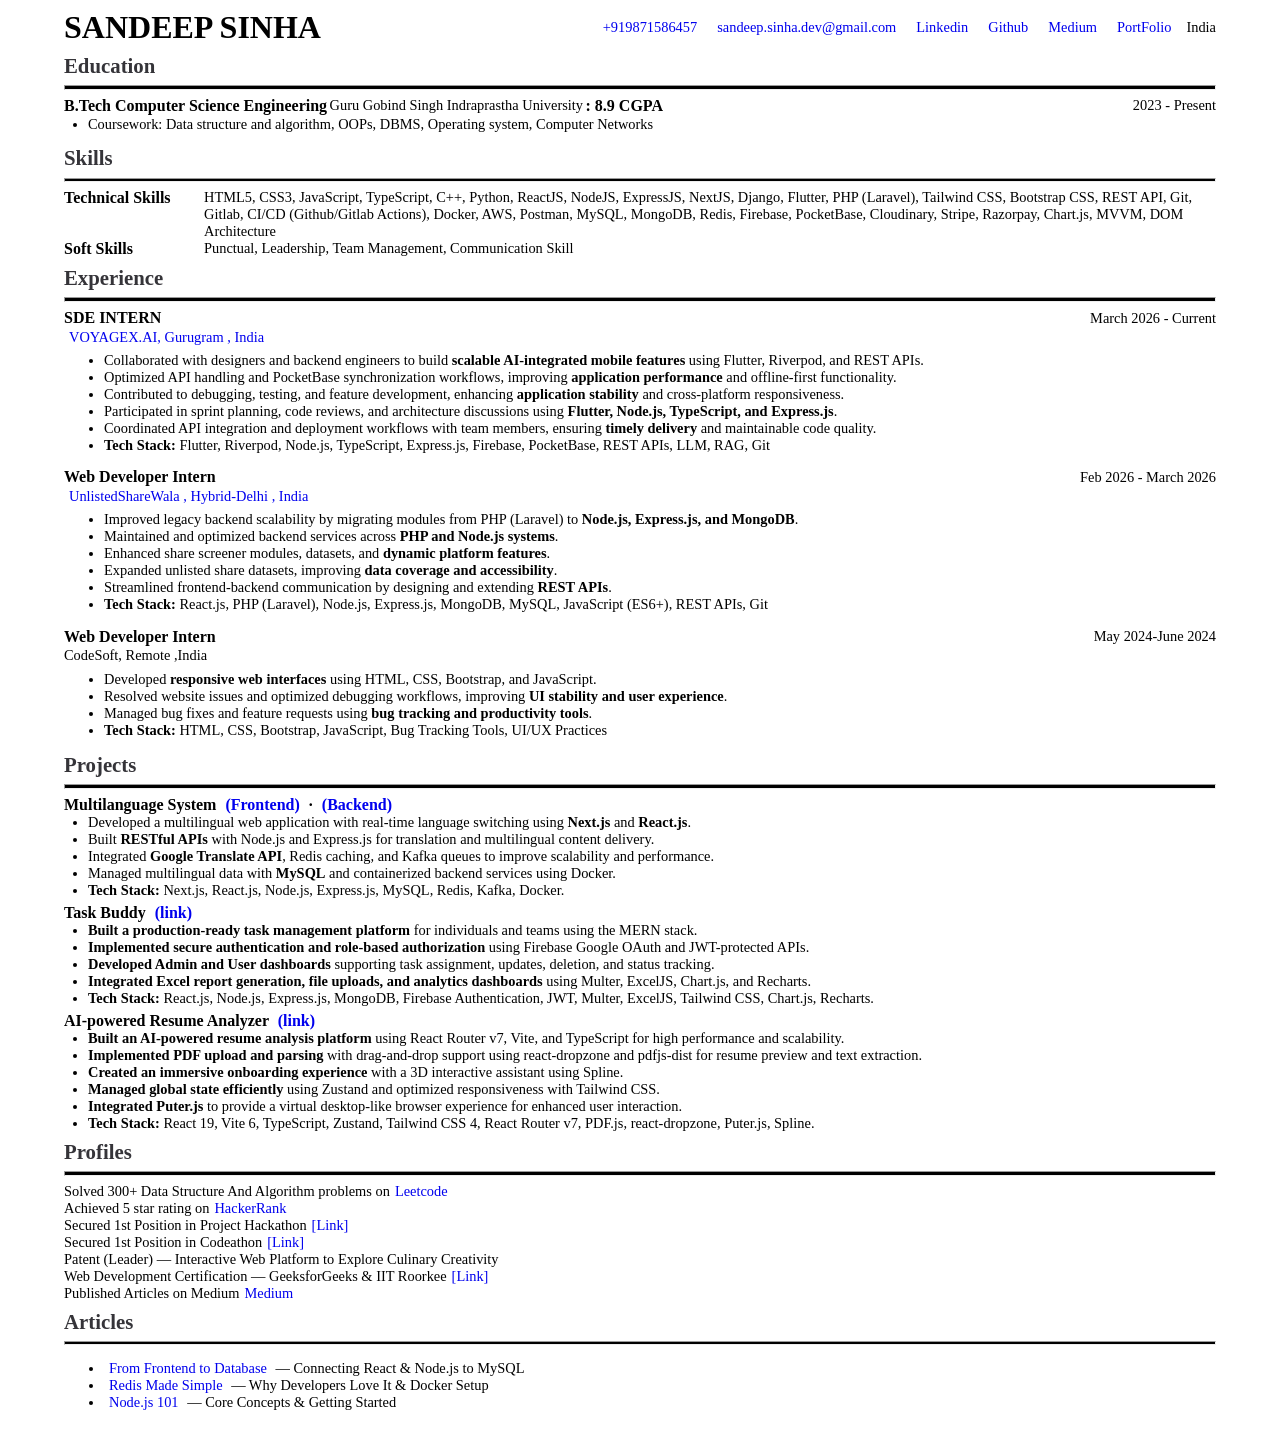
<file: index.html>
<!DOCTYPE html>
<html lang="en">

<head>
    <meta charset="UTF-8">
    <meta http-equiv="X-UA-Compatible" content="IE=edge">
    <meta name="viewport" content="width=device-width, initial-scale=1.0">
    <link rel="stylesheet" href="./Resume.css">
    <title>Resume</title>
</head>

<body>
    <div class="Resume">
        <div class="Resume_Head">
            <div class="Resume_Name">SANDEEP SINHA</div>
            <div class="Resume_Contact">
                <div><a href="tel:+919871586457">+919871586457</a></div>

                <a href="mailto:sandeep.sinha.dev@gmail.com">sandeep.sinha.dev@gmail.com</a>
                <a href="https://www.linkedin.com/in/sandeep-sinha-full-stack">Linkedin</a>
                <a href="https://github.com/sinhaSandeep2006">Github</a>
                <a href="https://medium.com/@avta">Medium</a>
                <a href="https://portfolio-xi-red-oyzqsvfe94.vercel.app/">PortFolio</a>
                <div>India</div>
            </div>
        </div>

        <div class="Resume_Body">
            <div class="Section">
                <div class="Section_Head">Education</div>
                <hr>
                <div class="Sep">
                    <div class="Institute">
                        <div class="S_Bold">B.Tech Computer Science Engineering</div>
                        Guru Gobind Singh Indraprastha University
                        <div class="S_Bold"> : 8.9 CGPA </div>
                    </div>
                    <div class="Normal">2023 - Present</div>
                </div>

                <div class="Sep">
                    <div class="Institute">
                        <ul class="course_work">
                            <li>
                                <span>Coursework:</span>
                                Data structure and algorithm, OOPs, DBMS, Operating system, Computer Networks
                            </li>
                        </ul>
                    </div>
                </div>
               <div class="Section_Head">Skills</div>
                <hr>
                <div class="DF">
                    <div class="S_Bold">Technical Skills</div>
                    <div class="Skills">HTML5, CSS3, JavaScript, TypeScript, C++, Python, ReactJS, NodeJS, ExpressJS,
                        NextJS, Django, Flutter, PHP (Laravel), Tailwind CSS, Bootstrap CSS, REST API, Git, Gitlab,
                        CI/CD (Github/Gitlab Actions), Docker, AWS, Postman, MySQL, MongoDB, Redis, Firebase,
                        PocketBase, Cloudinary, Stripe, Razorpay, Chart.js, MVVM, DOM Architecture</div>
                </div>
                <div class="DF">
                    <div class="S_Bold">Soft Skills</div>
                    <div class="Skills">Punctual, Leadership, Team Management, Communication Skill</div>
                </div>
                <div class="Section_Head">Experience</div>
                <hr>

                <!-- Fullstack Developer -->
                <div class="Sep">
                    <div class="S_Bold">
                        SDE INTERN
                    </div>
                    <div>
                        March 2026 - Current
                    </div>
                </div>
                <div class="Sm_Bold">
                    <a href="https://voyagex.ai/">
                        VOYAGEX.AI, Gurugram , India</a>
                </div>
     <ul>
    <li>
        Collaborated with designers and backend engineers to build
        <b>scalable AI-integrated mobile features</b> using Flutter, Riverpod,
        and REST APIs.
    </li>

    <li>
        Optimized API handling and PocketBase synchronization workflows,
        improving <b>application performance</b> and offline-first functionality.
    </li>

    <li>
        Contributed to debugging, testing, and feature development,
        enhancing <b>application stability</b> and cross-platform responsiveness.
    </li>

    <li>
        Participated in sprint planning, code reviews, and architecture discussions
        using <b>Flutter, Node.js, TypeScript, and Express.js</b>.
    </li>

    <li>
        Coordinated API integration and deployment workflows with team members,
        ensuring <b>timely delivery</b> and maintainable code quality.
    </li>

    <li>
        <b>Tech Stack:</b> Flutter, Riverpod, Node.js, TypeScript, Express.js,
        Firebase, PocketBase, REST APIs, LLM, RAG, Git
    </li>
</ul>


                <!-- SOFTWARE ENGINEER -->
                <div class="Sep">
                    <div class="S_Bold">
                        Web Developer Intern
                    </div>
                    <div>
                        Feb 2026 - March 2026
                    </div>
                </div>
                <div class="Sm_Bold">
                    <a href="https://unlistedsharewala.com/">
                        UnlistedShareWala , Hybrid-Delhi , India</a>
                </div>
           <ul>
    <li>
        Improved legacy backend scalability by migrating modules from PHP (Laravel)
        to <b>Node.js, Express.js, and MongoDB</b>.
    </li>

    <li>
        Maintained and optimized backend services across
        <b>PHP and Node.js systems</b>.
    </li>

    <li>
        Enhanced share screener modules, datasets, and
        <b>dynamic platform features</b>.
    </li>

    <li>
        Expanded unlisted share datasets, improving
        <b>data coverage and accessibility</b>.
    </li>

    <li>
        Streamlined frontend-backend communication by designing
        and extending <b>REST APIs</b>.
    </li>

    <li>
        <b>Tech Stack:</b> React.js, PHP (Laravel), Node.js, Express.js,
        MongoDB, MySQL, JavaScript (ES6+), REST APIs, Git
    </li>
</ul>


                <!-- SOFTWARE ENGINEERING INTERN -->
                <div class="Sep">
                    <div class="S_Bold">
                        Web Developer Intern
                    </div>
                    <div>
                        May 2024-June 2024
                    </div>
                </div>
                <div class="Sm_Bold">

                    CodeSoft, Remote ,India</a>
                </div>
               <ul>
    <li>
        Developed <b>responsive web interfaces</b> using HTML, CSS, Bootstrap, and JavaScript.
    </li>

    <li>
        Resolved website issues and optimized debugging workflows,
        improving <b>UI stability and user experience</b>.
    </li>

    <li>
        Managed bug fixes and feature requests using
        <b>bug tracking and productivity tools</b>.
    </li>

    <li>
        <b>Tech Stack:</b> HTML, CSS, Bootstrap, JavaScript,
        Bug Tracking Tools, UI/UX Practices
    </li>
</ul>

                <div class="Section_Head">Projects</div>
                <hr>
                <!-- <div class="Exp">
                    <div class="Sep">
                        <div class="S_Bold">
                            Tech Lead — ACE DTC
                        </div>
                        <div>
                            Feb 2026 - March 2026
                        </div>
                    </div>

                    <div class="DFPE">
                        <ul class="course_work">

                         <li>
    <b>Led web development and AR/VR projects</b>, managing technical execution, task coordination,
    code reviews, and mentoring sessions to improve team collaboration and code quality.
</li>

<li>
    <b>Organized workshops, hackathons, and technical initiatives</b> to drive community engagement
    and promote hands-on learning in development and emerging technologies.
</li>

                            <li>
                                <b>Key areas:</b> Web Development, AR/VR, Team Leadership, Mentorship, Event Management.
                            </li>
                        </ul>

                    </div>
                </div> -->

            <div class="Exp">
    <span class="S_Bold">
        Multilanguage System
        <a href="https://github.com/sinhasandeep2006/Frontend_Multilang">(Frontend)</a>
        ·
        <a href="https://github.com/sinhasandeep2006/mutliLanguage_system_backend">(Backend)</a>
    </span>

    <div class="DFPE">
        <ul class="course_work">

           <li>
    Developed a multilingual web application with real-time language switching using <b>Next.js</b> and <b>React.js</b>.
</li>

<li>
    Built <b>RESTful APIs</b> with Node.js and Express.js for translation and multilingual content delivery.
</li>

<li>
    Integrated <b>Google Translate API</b>, Redis caching, and Kafka queues to improve scalability and performance.
</li>

<li>
    Managed multilingual data with <b>MySQL</b> and containerized backend services using Docker.
</li>

<li>
    <b>Tech Stack:</b> Next.js, React.js, Node.js, Express.js, MySQL, Redis, Kafka, Docker.
</li>

        </ul>
    </div>
</div>

<div class="Exp">
    <span class="S_Bold">
        Task Buddy <a href="https://task-buddy-q3lt.vercel.app/">(link)</a>
    </span>

    <div class="DFPE">
        <ul class="course_work">

            <li>
                <b>Built a production-ready task management platform</b> for individuals and teams using the MERN stack.
            </li>

            <li>
                <b>Implemented secure authentication and role-based authorization</b> using Firebase Google OAuth and JWT-protected APIs.
            </li>

            <li>
                <b>Developed Admin and User dashboards</b> supporting task assignment, updates, deletion, and status tracking.
            </li>

            <li>
                <b>Integrated Excel report generation, file uploads, and analytics dashboards</b> using Multer, ExcelJS, Chart.js, and Recharts.
            </li>

            <li>
                <b>Tech Stack:</b> React.js, Node.js, Express.js, MongoDB, Firebase Authentication, JWT, Multer, ExcelJS, Tailwind CSS, Chart.js, Recharts.
            </li>

        </ul>
    </div>
</div>

<div class="Exp">
    <span class="S_Bold">
        AI-powered Resume Analyzer <a href="https://ai-based-resumer.vercel.app/">(link)</a>
    </span>

    <div class="DFPE">
        <ul class="course_work">

            <li>
                <b>Built an AI-powered resume analysis platform</b> using React Router v7, Vite, and TypeScript for high performance and scalability.
            </li>

            <li>
                <b>Implemented PDF upload and parsing</b> with drag-and-drop support using react-dropzone and pdfjs-dist for resume preview and text extraction.
            </li>

            <li>
                <b>Created an immersive onboarding experience</b> with a 3D interactive assistant using Spline.
            </li>

            <li>
                <b>Managed global state efficiently</b> using Zustand and optimized responsiveness with Tailwind CSS.
            </li>

            <li>
                <b>Integrated Puter.js</b> to provide a virtual desktop-like browser experience for enhanced user interaction.
            </li>

            <li>
                <b>Tech Stack:</b> React 19, Vite 6, TypeScript, Zustand, Tailwind CSS 4, React Router v7, PDF.js, react-dropzone, Puter.js, Spline.
            </li>

        </ul>
    </div>
</div>
                <div class="Section_Head">
                    Profiles
                </div>
                <hr>

                <div class="DFP">
                    <div>Solved 300+ Data Structure And Algorithm problems on </div>
                    <a href="https://leetcode.com/u/sinhaSandeep/">Leetcode</a>
                </div>

                <div class="DFP">
                    <div>Achieved 5 star rating on </div>
                    <a href="https://www.hackerrank.com/profile/avatdell">HackerRank</a>
                </div>

                <div class="DFP">
                    <div>Secured 1st Position in Project Hackathon </div>
                    <a href="https://drive.google.com/file/d/1RnlbuwYfHRTOypfjVZYj_A6CXDoIvnoF/view">[Link]</a>
                </div>

                <div class="DFP">
                    <div>Secured 1st Position in Codeathon </div>
                    <a href="https://drive.google.com/file/d/1Unbo2PFHLq9lsecltMrE9P5pNCYg2vUd/view">[Link]</a>
                </div>

                <div class="DFP">
                    <div>Patent (Leader) — Interactive Web Platform to Explore Culinary Creativity </div>
                </div>

                <div class="DFP">
                    <div>Web Development Certification — GeeksforGeeks & IIT Roorkee </div>
                    <a href="https://drive.google.com/file/d/17wc8FModReOjwoS8ejOoN26XyRVuxic_/view">[Link]</a>
                </div>

                <div class="DFP">
                    <div>Published Articles on Medium </div>
                    <a href="https://medium.com/@avta">Medium</a>
                </div>

                <div class="Section_Head">
                    Articles
                </div>
                <hr>

                <div class="DFPE">
                    <ul>
                        <li>
                            <a
                                href="https://medium.com/stackademic/from-frontend-to-database-connecting-react-and-node-js-to-mysql-for-beginners-baddd2785c11">
                                From Frontend to Database
                            </a> — Connecting React & Node.js to MySQL
                        </li>

                        <li>
                            <a
                                href="https://medium.com/stackademic/redis-made-simple-why-developers-love-it-how-to-launch-instantly-with-docker-8f6e66501a3b">
                                Redis Made Simple
                            </a> — Why Developers Love It & Docker Setup
                        </li>

                        <li>
                            <a href="https://medium.com/stackademic/node-js-101-what-it-is-why-its-powerful-and-how-to-dive-in-ad08bc94a603">
                                Node.js 101
                            </a> — Core Concepts & Getting Started
                        </li>
                    </ul>
                </div>

            </div>
        </div>
    </div>
</body>

</html>
</file>
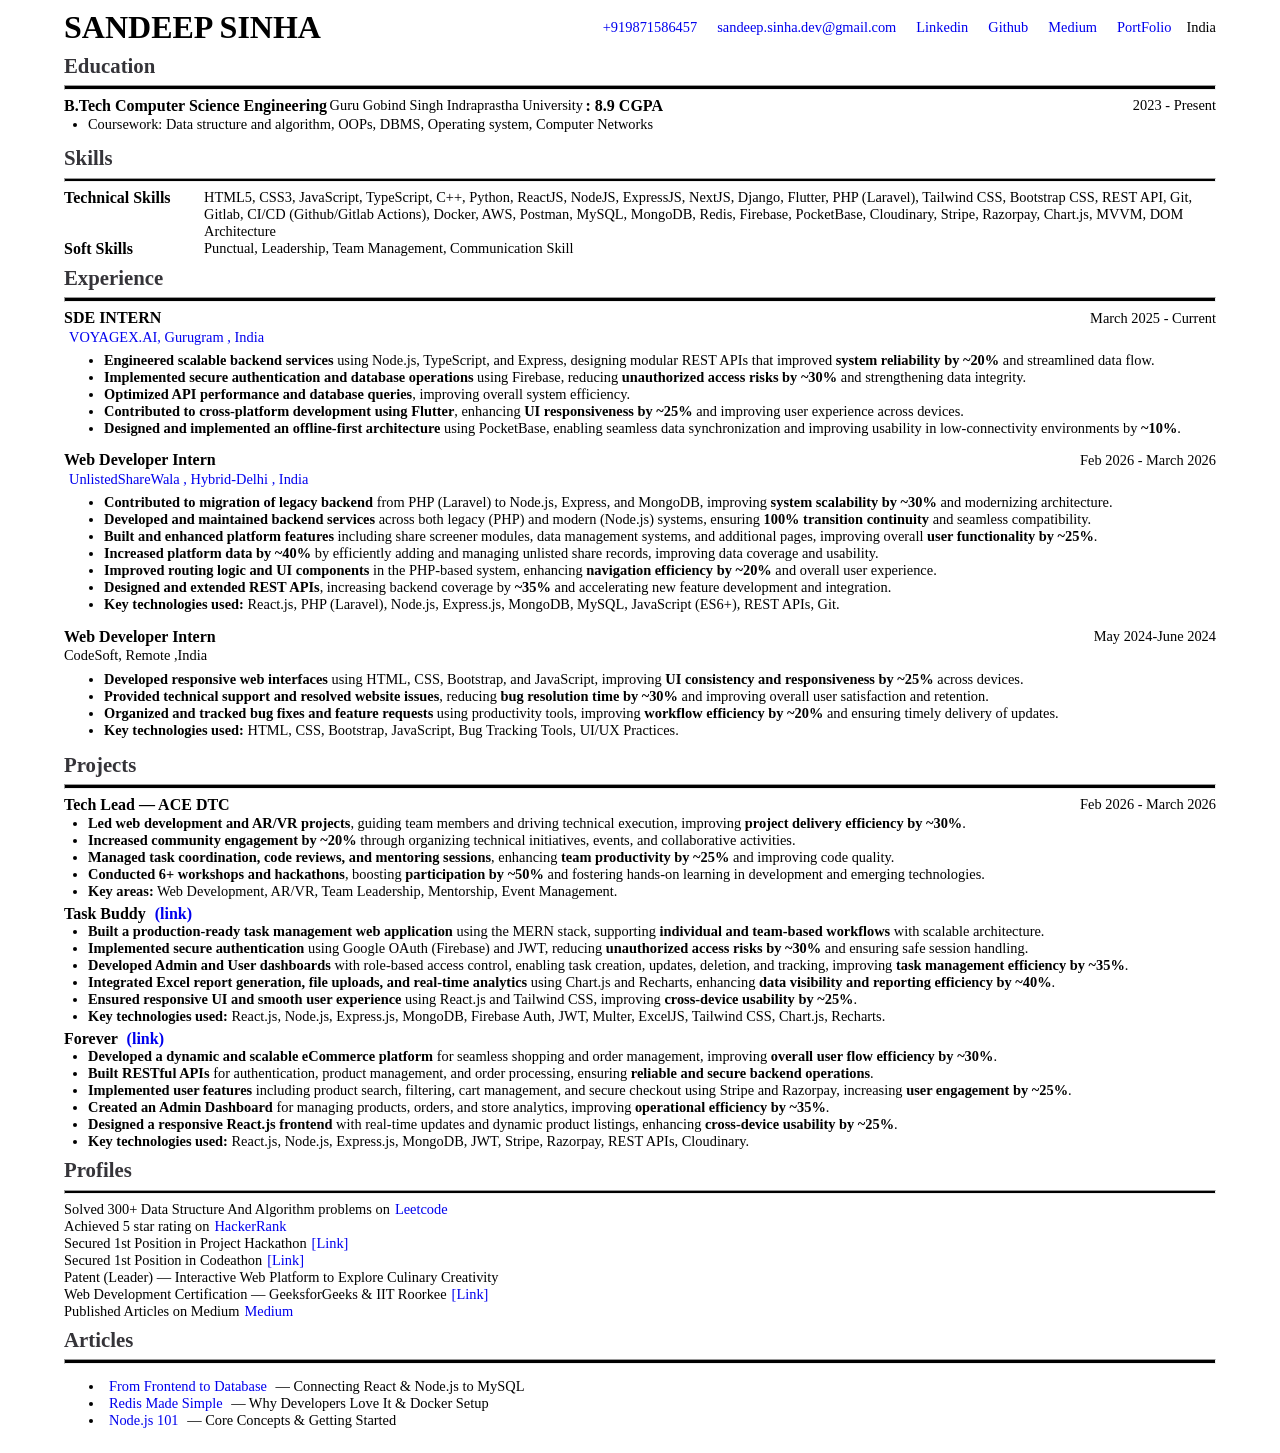
<file: Resume.html>
<!DOCTYPE html>
<html lang="en">

<head>
    <meta charset="UTF-8">
    <meta http-equiv="X-UA-Compatible" content="IE=edge">
    <meta name="viewport" content="width=device-width, initial-scale=1.0">
    <link rel="stylesheet" href="./Resume.css">
    <title>Resume</title>
</head>

<body>
    <div class="Resume">
        <div class="Resume_Head">
            <div class="Resume_Name">SANDEEP SINHA</div>
            <div class="Resume_Contact">
                <div><a href="tel:+919871586457">+919871586457</a></div>

                <a href="mailto:sandeep.sinha.dev@gmail.com">sandeep.sinha.dev@gmail.com</a>
                <a href="https://www.linkedin.com/in/sandeep-sinha-full-stack">Linkedin</a>
                <a href="https://github.com/sinhaSandeep2006">Github</a>
                <a href="https://medium.com/@avta">Medium</a>
                <a href="https://portfolio-xi-red-oyzqsvfe94.vercel.app/">PortFolio</a>
                <div>India</div>
            </div>
        </div>

        <div class="Resume_Body">
            <div class="Section">
                <div class="Section_Head">Education</div>
                <hr>
                <div class="Sep">
                    <div class="Institute">
                        <div class="S_Bold">B.Tech Computer Science Engineering</div>
                        Guru Gobind Singh Indraprastha University
                        <div class="S_Bold"> : 8.9 CGPA </div>
                    </div>
                    <div class="Normal">2023 - Present</div>
                </div>

                <div class="Sep">
                    <div class="Institute">
                        <ul class="course_work">
                            <li>
                                <span>Coursework:</span>
                                Data structure and algorithm, OOPs, DBMS, Operating system, Computer Networks
                            </li>
                        </ul>
                    </div>
                </div>
                <div class="Section_Head">Skills</div>
                <hr>
                <div class="DF">
                    <div class="S_Bold">Technical Skills</div>
                    <div class="Skills">HTML5, CSS3, JavaScript, TypeScript, C++, Python, ReactJS, NodeJS, ExpressJS,
                        NextJS, Django, Flutter, PHP (Laravel), Tailwind CSS, Bootstrap CSS, REST API, Git, Gitlab,
                        CI/CD (Github/Gitlab Actions), Docker, AWS, Postman, MySQL, MongoDB, Redis, Firebase,
                        PocketBase, Cloudinary, Stripe, Razorpay, Chart.js, MVVM, DOM Architecture</div>
                </div>
                <div class="DF">
                    <div class="S_Bold">Soft Skills</div>
                    <div class="Skills">Punctual, Leadership, Team Management, Communication Skill</div>
                </div>
                <div class="Section_Head">Experience</div>
                <hr>

                <!-- Fullstack Developer -->
                <div class="Sep">
                    <div class="S_Bold">
                        SDE INTERN
                    </div>
                    <div>
                        March 2025 - Current
                    </div>
                </div>
                <div class="Sm_Bold">
                    <a href="https://voyagex.ai/">
                        VOYAGEX.AI, Gurugram , India</a>
                </div>
                <ul>
                    <li>
                        <b>Engineered scalable backend services</b> using Node.js, TypeScript, and Express, designing
                        modular REST APIs that improved <b>system reliability by ~20%</b> and streamlined data flow.
                    </li>

                    <li>
                        <b>Implemented secure authentication and database operations</b> using Firebase, reducing
                        <b>unauthorized access risks by ~30%</b> and strengthening data integrity.
                    </li>

                    <li>
                        <b>Optimized API performance and database queries</b>, improving overall system efficiency.
                    </li>

                    <li>
                        <b>Contributed to cross-platform development using Flutter</b>, enhancing <b>UI responsiveness
                            by ~25%</b> and improving user experience across devices.
                    </li>

                    <li>
                        <b>Designed and implemented an offline-first architecture</b> using PocketBase, enabling
                        seamless data synchronization and improving usability in low-connectivity environments by
                        <b>~10%</b>.
                    </li>
                </ul>
                <!-- SOFTWARE ENGINEER -->
                <div class="Sep">
                    <div class="S_Bold">
                        Web Developer Intern
                    </div>
                    <div>
                        Feb 2026 - March 2026
                    </div>
                </div>
                <div class="Sm_Bold">
                    <a href="https://unlistedsharewala.com/">
                        UnlistedShareWala , Hybrid-Delhi , India</a>
                </div>
                <ul>
                    <li>
                        <b>Contributed to migration of legacy backend</b> from PHP (Laravel) to Node.js, Express, and
                        MongoDB, improving <b>system scalability by ~30%</b> and modernizing architecture.
                    </li>

                    <li>
                        <b>Developed and maintained backend services</b> across both legacy (PHP) and modern (Node.js)
                        systems, ensuring <b>100% transition continuity</b> and seamless compatibility.
                    </li>

                    <li>
                        <b>Built and enhanced platform features</b> including share screener modules, data management
                        systems, and additional pages, improving overall <b>user functionality by ~25%</b>.
                    </li>

                    <li>
                        <b>Increased platform data by ~40%</b> by efficiently adding and managing unlisted share
                        records, improving data coverage and usability.
                    </li>

                    <li>
                        <b>Improved routing logic and UI components</b> in the PHP-based system, enhancing <b>navigation
                            efficiency by ~20%</b> and overall user experience.
                    </li>

                    <li>
                        <b>Designed and extended REST APIs</b>, increasing backend coverage by <b>~35%</b> and
                        accelerating new feature development and integration.
                    </li>

                    <li>
                        <b>Key technologies used:</b> React.js, PHP (Laravel), Node.js, Express.js, MongoDB, MySQL,
                        JavaScript (ES6+), REST APIs, Git.
                    </li>
                </ul>
                <!-- SOFTWARE ENGINEERING INTERN -->
                <div class="Sep">
                    <div class="S_Bold">
                        Web Developer Intern
                    </div>
                    <div>
                        May 2024-June 2024
                    </div>
                </div>
                <div class="Sm_Bold">

                    CodeSoft, Remote ,India</a>
                </div>
                <ul>
                    <li>
                        <b>Developed responsive web interfaces</b> using HTML, CSS, Bootstrap, and JavaScript, improving
                        <b>UI consistency and responsiveness by ~25%</b> across devices.
                    </li>

                    <li>
                        <b>Provided technical support and resolved website issues</b>, reducing <b>bug resolution time
                            by ~30%</b> and improving overall user satisfaction and retention.
                    </li>

                    <li>
                        <b>Organized and tracked bug fixes and feature requests</b> using productivity tools, improving
                        <b>workflow efficiency by ~20%</b> and ensuring timely delivery of updates.
                    </li>

                    <li>
                        <b>Key technologies used:</b> HTML, CSS, Bootstrap, JavaScript, Bug Tracking Tools, UI/UX
                        Practices.
                    </li>
                </ul>

                <div class="Section_Head">Projects</div>
                <hr>
                <div class="Exp">
                    <div class="Sep">
                        <div class="S_Bold">
                            Tech Lead — ACE DTC
                        </div>
                        <div>
                            Feb 2026 - March 2026
                        </div>
                    </div>

                    <div class="DFPE">
                        <ul class="course_work">

                            <li>
                                <b>Led web development and AR/VR projects</b>, guiding team members and driving
                                technical execution, improving <b>project delivery efficiency by ~30%</b>.
                            </li>

                            <li>
                                <b>Increased community engagement by ~20%</b> through organizing technical initiatives,
                                events, and collaborative activities.
                            </li>

                            <li>
                                <b>Managed task coordination, code reviews, and mentoring sessions</b>, enhancing
                                <b>team productivity by ~25%</b> and improving code quality.
                            </li>

                            <li>
                                <b>Conducted 6+ workshops and hackathons</b>, boosting <b>participation by ~50%</b> and
                                fostering hands-on learning in development and emerging technologies.
                            </li>

                            <li>
                                <b>Key areas:</b> Web Development, AR/VR, Team Leadership, Mentorship, Event Management.
                            </li>
                        </ul>

                    </div>
                </div>

                <div class="Exp"><span class="S_Bold">
                        Task Buddy <a href="https://task-buddy-q3lt.vercel.app/">(link)</a>
                    </span>

                    <div class="DFPE">
                        <ul class="course_work">
                            <li>
                                <b>Built a production-ready task management web application</b> using the MERN stack,
                                supporting <b>individual and team-based workflows</b> with scalable architecture.
                            </li>

                            <li>
                                <b>Implemented secure authentication</b> using Google OAuth (Firebase) and JWT, reducing
                                <b>unauthorized access risks by ~30%</b> and ensuring safe session handling.
                            </li>

                            <li>
                                <b>Developed Admin and User dashboards</b> with role-based access control, enabling task
                                creation, updates, deletion, and tracking, improving <b>task management efficiency by
                                    ~35%</b>.
                            </li>

                            <li>
                                <b>Integrated Excel report generation, file uploads, and real-time analytics</b> using
                                Chart.js and Recharts, enhancing <b>data visibility and reporting efficiency by
                                    ~40%</b>.
                            </li>

                            <li>
                                <b>Ensured responsive UI and smooth user experience</b> using React.js and Tailwind CSS,
                                improving <b>cross-device usability by ~25%</b>.
                            </li>

                            <li>
                                <b>Key technologies used:</b> React.js, Node.js, Express.js, MongoDB, Firebase Auth,
                                JWT, Multer, ExcelJS, Tailwind CSS, Chart.js, Recharts.
                            </li>
                        </ul>
                    </div>
                </div>
                <div class="Exp"><span class="S_Bold">
                        Forever <a href="https://forever-m28p.vercel.app/">(link)</a>
                    </span>

                    <div class="DFPE">
                        <ul class="course_work">
                            <li>
                                <b>Developed a dynamic and scalable eCommerce platform</b> for seamless shopping and
                                order management, improving <b>overall user flow efficiency by ~30%</b>.
                            </li>

                            <li>
                                <b>Built RESTful APIs</b> for authentication, product management, and order processing,
                                ensuring <b>reliable and secure backend operations</b>.
                            </li>

                            <li>
                                <b>Implemented user features</b> including product search, filtering, cart management,
                                and secure checkout using Stripe and Razorpay, increasing <b>user engagement by
                                    ~25%</b>.
                            </li>

                            <li>
                                <b>Created an Admin Dashboard</b> for managing products, orders, and store analytics,
                                improving <b>operational efficiency by ~35%</b>.
                            </li>

                            <li>
                                <b>Designed a responsive React.js frontend</b> with real-time updates and dynamic
                                product listings, enhancing <b>cross-device usability by ~25%</b>.
                            </li>

                            <li>
                                <b>Key technologies used:</b> React.js, Node.js, Express.js, MongoDB, JWT, Stripe,
                                Razorpay, REST APIs, Cloudinary.
                            </li>
                        </ul>
                    </div>
                </div>


                <div class="Section_Head">
                    Profiles
                </div>
                <hr>

                <div class="DFP">
                    <div>Solved 300+ Data Structure And Algorithm problems on </div>
                    <a href="https://leetcode.com/u/sinhaSandeep/">Leetcode</a>
                </div>

                <div class="DFP">
                    <div>Achieved 5 star rating on </div>
                    <a href="https://www.hackerrank.com/profile/avatdell">HackerRank</a>
                </div>

                <div class="DFP">
                    <div>Secured 1st Position in Project Hackathon </div>
                    <a href="https://drive.google.com/file/d/1RnlbuwYfHRTOypfjVZYj_A6CXDoIvnoF/view">[Link]</a>
                </div>

                <div class="DFP">
                    <div>Secured 1st Position in Codeathon </div>
                    <a href="https://drive.google.com/file/d/1Unbo2PFHLq9lsecltMrE9P5pNCYg2vUd/view">[Link]</a>
                </div>

                <div class="DFP">
                    <div>Patent (Leader) — Interactive Web Platform to Explore Culinary Creativity </div>
                </div>

                <div class="DFP">
                    <div>Web Development Certification — GeeksforGeeks & IIT Roorkee </div>
                    <a href="https://drive.google.com/file/d/17wc8FModReOjwoS8ejOoN26XyRVuxic_/view">[Link]</a>
                </div>

                <div class="DFP">
                    <div>Published Articles on Medium </div>
                    <a href="https://medium.com/@avta">Medium</a>
                </div>

                <div class="Section_Head">
                    Articles
                </div>
                <hr>

                <div class="DFPE">
                    <ul>
                        <li>
                            <a
                                href="https://medium.com/stackademic/from-frontend-to-database-connecting-react-and-node-js-to-mysql-for-beginners-baddd2785c11">
                                From Frontend to Database
                            </a> — Connecting React & Node.js to MySQL
                        </li>

                        <li>
                            <a
                                href="https://medium.com/stackademic/redis-made-simple-why-developers-love-it-how-to-launch-instantly-with-docker-8f6e66501a3b">
                                Redis Made Simple
                            </a> — Why Developers Love It & Docker Setup
                        </li>

                        <li>
                            <a href="https://medium.com/@avta/ad08bc94a603">
                                Node.js 101
                            </a> — Core Concepts & Getting Started
                        </li>
                    </ul>
                </div>

            </div>
        </div>
    </div>
</body>

</html>
</file>
<file: Resume.css>
body {
    margin: 0;
    padding: 0;
    font-size: 0.9rem;
}
.Sm_Bold {
    margin-bottom: -8px;
}
.course_work {
    margin-top: 0px;
    margin-bottom: 5px;
    margin-left: -16px;
}
.Resume,
.Resume_Head,
.Resume_Body {
    display: flex;
    flex-direction: column;
    align-items: center;
    justify-content: flex-start;
    width: -webkit-fill-available;
}
.Resume_Body,
.Resume_Head {
    flex: 1;
}
.Resume {
    padding: 1vh 5vw;
}
.Exp {
    margin: 2.5px 0;
}
hr {
    background-color: black;
    height: 2.5px;
}
.Section {
    width: 100%;
}
.Resume_Name {
    font-size: 2rem;
    font-weight: 700;
}
.Sep {
    display: flex;
    align-items: center;
    justify-content: space-between;
    margin: 1.5px 0;
}
.S_Bold {
    font-size: 1rem;
    font-weight: 700;
}
.Section_Head {
    font-size: 1.3rem;
    font-weight: 700;
    margin: 8px 0 0 0;
    color: rgb(53, 52, 57);
}
.Institute {
    display: flex;
    align-items: center;
    justify-content: start;
    gap: 2.5px;
}
.DF,
.DFP {
    display: flex;
    align-items: flex-start;
    justify-content: start;
}
.DF .S_Bold {
    flex-basis: 140px;
    flex-grow: 0;
}
.DFPE .S_Bold {
    display: inline;
    white-space: nowrap;
}
.Skills {
    flex-basis: 464px;
    flex-grow: 1;
    height: auto;
}
a {
    margin: 0 5px;
    text-decoration: none;
}
/* Additional styling for Resume_Head */
.Resume_Head {
    display: flex;
    flex-direction: row;
    align-items: center;
    justify-content: space-between;
    width: -webkit-fill-available;
}
.Resume_Contact {
    display: flex;
    flex-direction: row;
    align-items: center;
    gap: 10px;
}


/* ── RESPONSIVE ── */

@media (max-width: 768px) {
    .Resume_Head {
        flex-direction: column;
        align-items: flex-start;
        gap: 8px;
    }

    .Resume_Contact {
        flex-wrap: wrap;
        gap: 6px;
    }

    .Resume_Name {
        font-size: 1.6rem;
    }

    .DF {
        flex-direction: column;
        gap: 0;
    }

    .DF .S_Bold {
        flex-basis: auto;
    }

    .Skills {
        flex-basis: auto;
    }
}

@media (max-width: 480px) {
    body {
        font-size: 0.82rem;
    }

    .Resume_Name {
        font-size: 1.3rem;
    }

    .Resume_Contact {
        gap: 4px;
        font-size: 0.8rem;
    }

    .Sep {
        flex-direction: column;
        align-items: flex-start;
        gap: 2px;
    }

    .Section_Head {
        font-size: 1.1rem;
    }

    .S_Bold {
        font-size: 0.9rem;
    }
}
</file>
